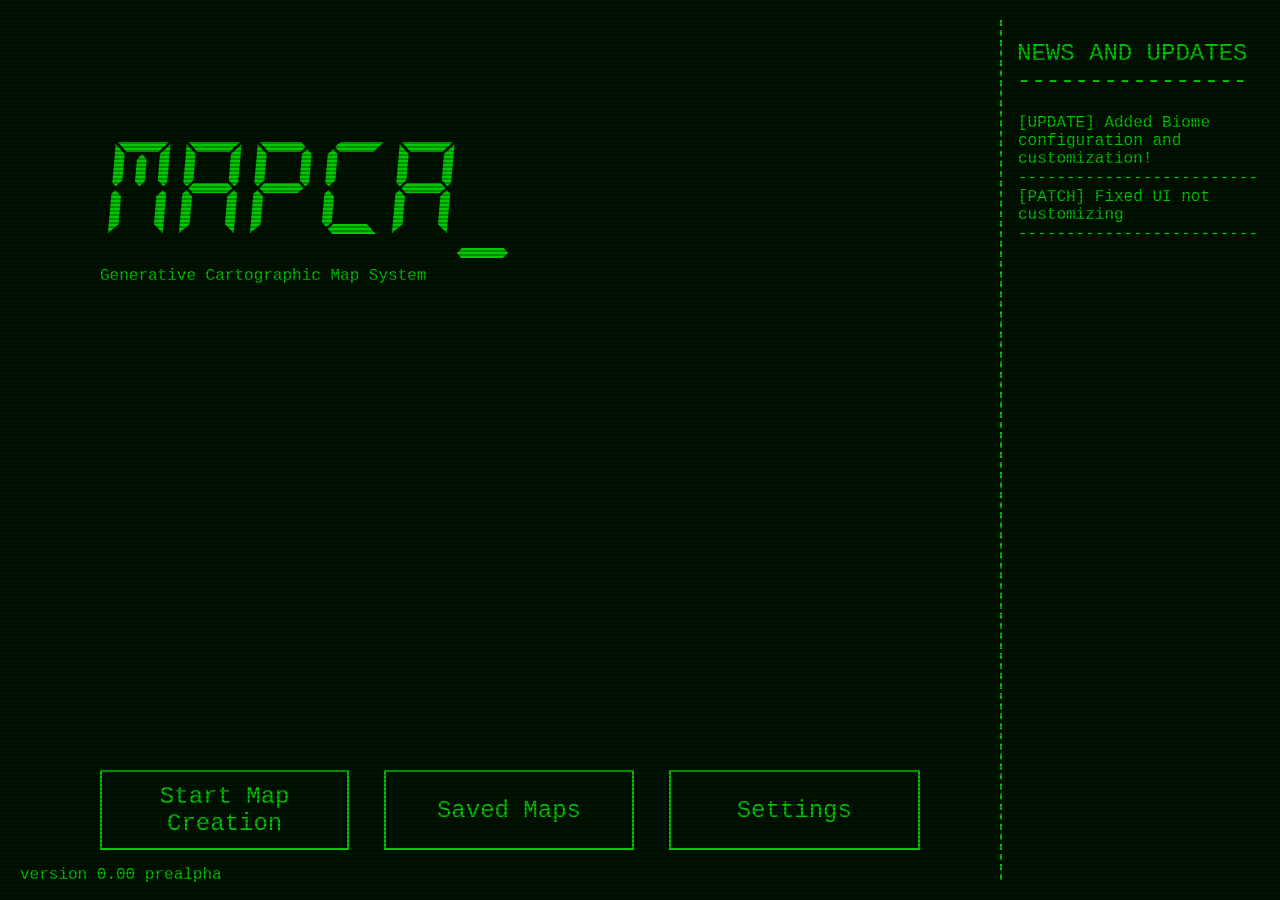
<file: index.html>
<!DOCTYPE html>
<html lang="en">

<head>
    <meta charset="UTF-8">
    <meta name="viewport" content="width=device-width, initial-scale=1.0">
    <title>MAPCA - Menu</title>
    <link rel="stylesheet" href="./style/menu.css">
</head>

<body>
    <!-- Logo and Title Section -->
    <div id="logo">
        <h1 class="title">MAPCA<span class="underline">_</span></h1>
        <h4 class="subtitle">Generative Cartographic Map System</h4>
    </div>

    <!-- Navigation Menu -->
    <nav>
        <div id="buttons">
            <a href="./html/rtmap.html" class="genMapButton">Start Map Creation</a>
            <a href="./html/svmap.html" class="savedMapsButton">Saved Maps</a>
            <button id="open-settings" class="webSettings">Settings</button>
        </div>
    </nav>

    <!-- News and Updates Sidebar -->
    <div id="news-updates">
        <h2>NEWS AND UPDATES<br>----------------</h2>
        <p>[UPDATE] Added Biome configuration and customization!</p>
        <p>-------------------------</p>
        <p>[PATCH] Fixed UI not customizing</p>
        <p>-------------------------</p>
    </div>

    <!-- Settings Slide-out Panel -->
    <div id="settings-panel">
        <div id="settings-header">
            <h2>SETTINGS</h2>
            <button id="close-settings" class="close-btn">X</button>
        </div>
        <div id="settingsBoard">
            <div class="configItem">
                <label>Color Presets</label>
                <div class="preset-buttons">
                    <button class="preset-btn" data-text="#02c802" data-bg="#001200">Matrix</button>
                    <button class="preset-btn" data-text="#ff77aa" data-bg="#1a0011">Pink</button>
                    <button class="preset-btn" data-text="#910091" data-bg="#0E0014">Violet</button>
                    <button class="preset-btn" data-text="#00ffff" data-bg="#000d1a">Blue</button>
                    <button class="preset-btn" data-text="#ffffff" data-bg="#000000">Mono</button>
                </div>
            </div>
            <div class="configItem">
                <label for="mainColorInput">Main Color</label>
                <input type="color" id="mainColorInput" value="#02c802">
            </div>
            <div class="configItem">
                <label for="bgColorInput">Background Color</label>
                <input type="color" id="bgColorInput" value="#001200">
            </div>
        </div>
        <div class="footerButtons">
            <button id="save-settings" style="width: 100%; height: 50px;">Save</button>
        </div>
    </div>

    <!-- CRT Screen Overlay Effect -->
    <div class="crt-overlay"></div>

    <script type="module">
        import {
            getSettings, saveSettings, applySettings
        } from "./js/settings.js"

        /*Settings panel*/
        const openBtn = document.getElementById('open-settings');
        const closeBtn = document.getElementById('close-settings');
        const settingsPanel = document.getElementById('settings-panel');
        const newsUpdates = document.getElementById('news-updates');
        const mainColorInput = document.getElementById('mainColorInput');
        const bgColorInput = document.getElementById('bgColorInput');
        const saveBtn = document.getElementById('save-settings');
        const presetBtns = document.querySelectorAll('.preset-btn');

        const settings = applySettings();
            mainColorInput.value = settings.mainColor;
            bgColorInput.value = settings.bgColor;

        openBtn.addEventListener('click', () => {
            newsUpdates.classList.add('slide-out');
            setTimeout(() => {
                settingsPanel.classList.add('active');
            }, 0);
        });

        const closeSettings = () => {
            settingsPanel.classList.remove('active');
            setTimeout(() => {
                newsUpdates.classList.remove('slide-out');
            }, 0);
        };

        closeBtn.addEventListener('click', closeSettings);
        saveBtn.addEventListener('click', () => {
            saveSettings(mainColorInput.value, bgColorInput.value)
            closeSettings();
        });

        // Apply color themes via preset buttons
        presetBtns.forEach(btn => {
            btn.addEventListener('click', () => {
                const txtColor = btn.getAttribute('data-text');
                const bgColor = btn.getAttribute('data-bg');

                document.documentElement.style.setProperty('--text', txtColor);
                document.documentElement.style.setProperty('--bg', bgColor);

                mainColorInput.value = txtColor;
                bgColorInput.value = bgColor;
            });
        });

        // Real-time main text color change
        mainColorInput.addEventListener('input', (e) => {
            document.documentElement.style.setProperty('--text', e.target.value);
        });

        // Real-time background color change
        bgColorInput.addEventListener('input', (e) => {
            document.documentElement.style.setProperty('--bg', e.target.value);
        });
    </script>

    <!--version-->
    <footer>
        <p class="version">version 0.00 prealpha</p>
    </footer>
</body>

</html>
</file>
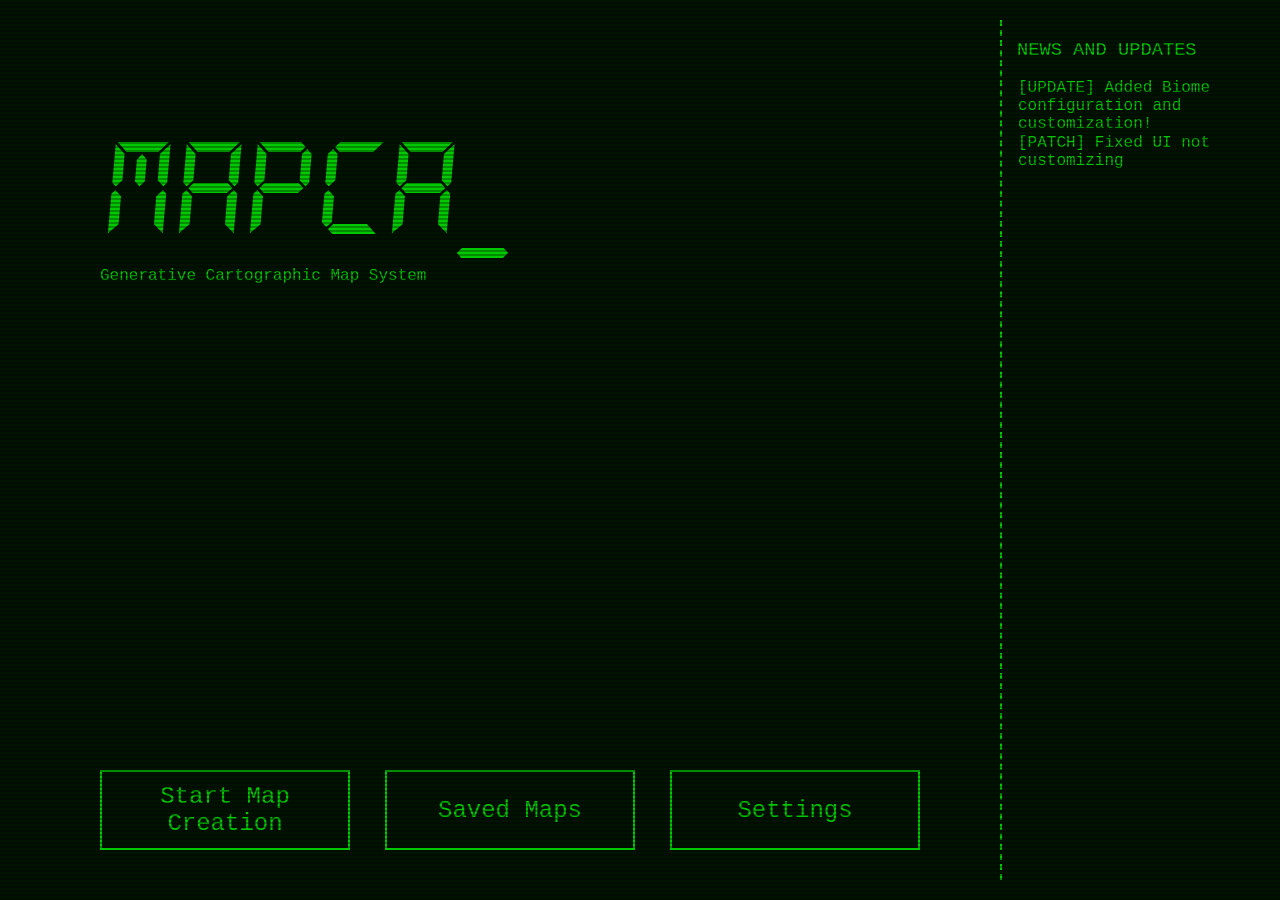
<file: html/index.html>
<!DOCTYPE html>
<html lang="en">
<head>
    <meta charset="UTF-8">
    <meta name="viewport" content="width=device-width, initial-scale=1.0">
    <title>MAPCA</title>
    <link rel="stylesheet" href="/style/menu.css">
</head>
<body>
    <div id="logo">
        <h1 class="title">MAPCA<span class="underline">_</span></h1>
        <h4 class="subtitle">Generative Cartographic Map System</h4>
        
    </div>
    <nav>
        <div id="buttons">
            <a href="createmp.html"class="genMapButton">Start Map Creation</a>
            <a href="svmap.html"class="savedMapsButton">Saved Maps</a>
            <a href="websettings.html"class="webSettings">Settings</a>
        </div>
    </nav>
    <div id="news-updates">
        <h3>NEWS AND UPDATES</h3>
        <p>[UPDATE] Added Biome configuration and customization!</p>
        <p>[PATCH] Fixed UI not customizing</p>
    </div>
    <div class="crt-overlay"></div>

</body>
</html>
</file>
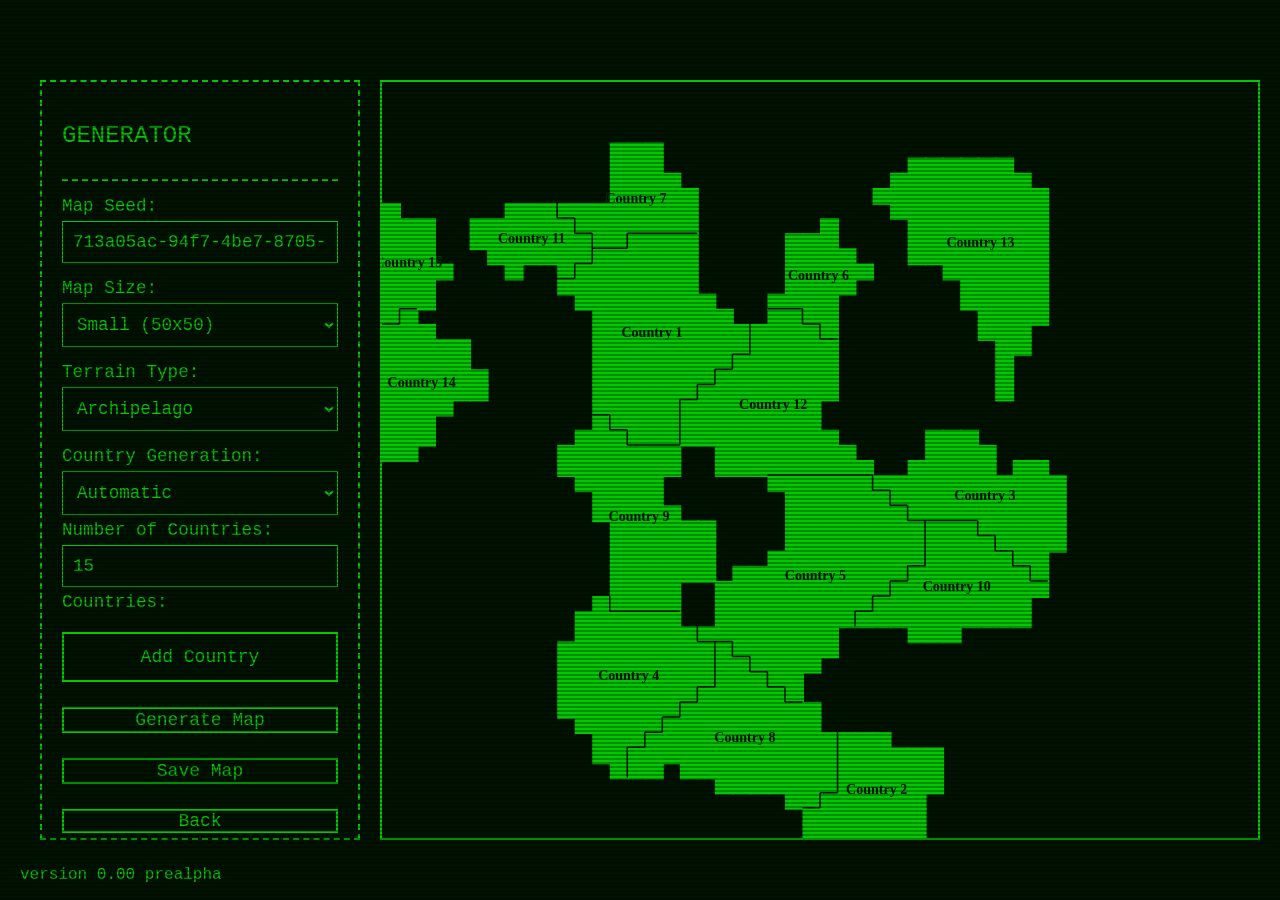
<file: html/rtmap.html>
<!DOCTYPE html>
<html lang="en">

<head>
    <meta charset="UTF-8">
    <meta name="viewport" content="width=device-width, initial-scale=1.0">
    <title>MAPCA - Map Generator</title>
    <link rel="stylesheet" href="../style/rtmap.css">
</head>

<body>
    <div class="rtmap-layout">
        <div class="config-sidebar">
            <div class="top-bar-rt">
                <h2>GENERATOR</h2>
            </div>

            <div class="config-group">
                <label for="map-seed">Map Seed:</label>
                <input type="text" id="map-seed" placeholder="e.g. 123456">
            </div>

            <div class="config-group">
                <label for="map-size">Map Size:</label>
                <select id="map-size">
                    <option value="small">Small (50x50)</option>
                    <option value="medium">Medium (100x100)</option>
                    <option value="large">Large (200x200)</option>
                </select>
            </div>

            <div class="config-group">
                <label for="terrain-type">Terrain Type:</label>
                <select id="terrain-type">
                    <option value="archipelago">Archipelago</option>
                    <option value="continents">Continents</option>
                    <option value="pangea">Pangea</option>
                </select>
            </div>

            <!-- Pietro, pfv, se for adicionar alguma configuração extra faz no mesmo padrão e adiciona elas numa div em baixo dessa div a seguir-->
            <div class="config-group" id="friend-custom-configs">
                <label for="country-mode">Country Generation:</label>
                <select id="country-mode">
                    <option value="automatic">Automatic</option>
                    <option value="manual">Manual</option>
                </select>

                <div class="config-group" id="automatic-config">
                    <label for="country-count">Number of Countries:</label>
                    <input type="number" id="country-count" min="1" max="100" step="1" value="15">
                </div>

                <div class="config-group" id="manual-config" hidden>
                    <label>Countries:</label>
                    <div id="country-list"></div>
                    <button type="button" id="add-country-btn">Add Country</button>
                </div>
            </div>

            <button id="generate-btn">Generate Map</button>
            <button id="save-map-btn" disabled>Save Map</button>
            <a href="../index.html">Back</a>
        </div>

        <div class="map-viewport" id="mapViewport">
            <canvas id="mapCanvas"></canvas>
        </div>
    </div>

    <div class="crt-overlay"></div>

    <script type="module" src="../js/app.js"></script>
        <!--version-->
    <footer>
        <p class="version">version 0.00 prealpha</p>
    </footer>
</body>

</html>
</file>
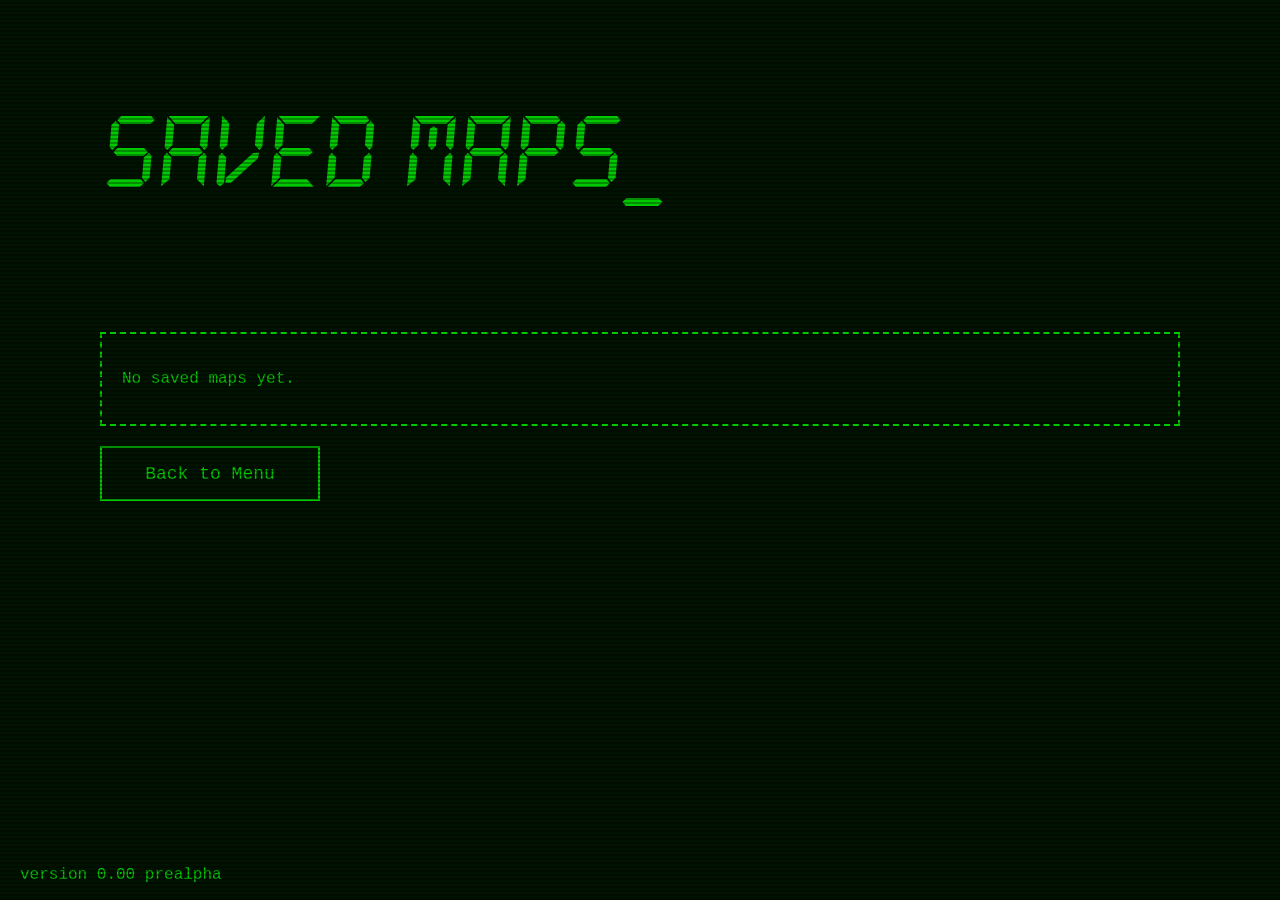
<file: html/svmap.html>
<!DOCTYPE html>
<html lang="en">
<head>
    <meta charset="UTF-8">
    <meta name="viewport" content="width=device-width, initial-scale=1.0">
    <title>MAPCA - Saved Maps</title>
    <link rel="stylesheet" href="../style/svmap.css">
</head>
<body>
    <div id="logo">
        <h1 class="title">SAVED MAPS<span class="underline">_</span></h1>
    </div>

    <div class="svmap-container">
        <div class="map-grid"></div>
        <div>
            <a href="../index.html" class="back-menu">Back to Menu</a>
        </div>
    </div>

    <div class="crt-overlay"></div>

        <!--version-->
    <footer>
        <p class="version">version 0.00 prealpha</p>
    </footer>
    <script type="module" src="../js/savedMaps.js"></script>
</body>
</html>


<!--<div class="map-card">
                <h3>Map_001.map</h3>
                <p style="font-size: small;">Size: 50x50 | Countries: 12</p>
                <p style="font-size: medium;">Seed:123124125125</p>
                <div class="map-card-actions">
                    <button>Delete</button>
                </div>
            </div>
-->
</file>
<file: style/menu.css>
:root {
    --text: rgb(2, 200, 2);
    --bg: rgb(0, 18, 0);
}

* {
    font-family: 'Courier New', Courier, monospace;
    color: var(--text);
    font-weight: 500;
}

/*Custom Font*/
@font-face {
    font-family: digitalClock;
    src: url('../font/DS-DIGII.TTF');
}

/*Logo and Title*/
#logo h1.title {
    font-family: digitalClock;
    font-size: 9rem;
    margin-bottom: -15px
}

#logo span.underline {
    display: inline-block;
    animation: blink_underline 1s step-end infinite;
    font-family: digitalClock;
    margin-top: 0px
}

#logo {
    grid-area: header;
    align-self: center;
    margin-left: 80px;
}

body {
    background-color: var(--bg);
    overflow-x: hidden;
    margin: 0;
    height: 100vh;
    padding: 20px;
    box-sizing: border-box;
    display: grid;
    grid-template-columns: repeat(2, 160px) 1fr 260px;
    grid-template-rows: auto auto 1fr auto;
    grid-template-areas:
        "header   header   header sidebar"
        "header   header   header sidebar"
        ".        .        . sidebar"
        "navbar   navbar   navbar sidebar";
}

nav {
    grid-area: navbar;
    align-self: end;
    width: 100%;
}

/*News and Updates*/
#news-updates {
    grid-area: sidebar;
    border-left: 2px dashed var(--text);
    padding-left: 15px;
    height: 100%;
    background-color: var(--bg);
    transform: translateX(0);
}

#news-updates.slide-out {
    transform: translateX(100%);
}

#news-updates p {
    margin: 1px;
}

/*Buttons*/
#buttons {
    display: flex;
    gap: 35px;
    font-size: x-large;
    margin-bottom: 30px;
    margin-left: 80px;
    margin-right: 80px;
}

button,
a {
    display: flex;
    justify-content: center;
    align-items: center;
    border: 2px solid;
    border-color: var(--text);
    width: 300px;
    height: 80px;
    text-align: center;
    text-decoration: none;
    background: transparent;
    box-sizing: border-box;
    font-size: x-large;
}

button,
.preset-btn,
.close-btn {
    background: transparent;
}

button:hover,
a:hover {
    scale: 1.05;
    color: var(--bg);
    cursor: pointer;
    background-color: var(--text);
    border-color: transparent;
    animation: border 1s step-end infinite;
}

/*Animation for the _*/
@keyframes blink_underline {

    0%,
    100% {
        opacity: 1;
    }

    50% {
        opacity: 0;
    }
}

@keyframes border {

    0%,
    100% {
        border-color: var(--text);
    }

    50% {
        border-color: var(--bg);
    }
}

/*CRT overlay*/
.crt-overlay {
    position: absolute;
    top: 0;
    left: 0;
    width: 100%;
    height: 100%;
    z-index: 9999;
    pointer-events: none;
    background: linear-gradient(rgba(18, 16, 16, 0) 50%, rgba(0, 0, 0, 0.3) 50%);
    background-size: 100% 4px, 100% 100%;
    animation: crt-flicker 0.15s infinite alternate;
}

/*Animation for the tv screen effect*/
@keyframes crt-flicker {
    0% {
        opacity: 0.94;
    }

    100% {
        opacity: 1;
    }
}

/* Settings slide-out panel */
#settings-panel {
    grid-area: sidebar;
    border-left: 2px dashed var(--text);
    padding: 15px;
    height: 100%;
    background-color: var(--bg);
    position: absolute;
    right: 0;
    top: 0;
    width: 260px;
    box-sizing: border-box;
    transform: translateX(100%);
    z-index: 100;
    display: flex;
    flex-direction: column;
    justify-content: space-between;
}

#settings-panel.active {
    transform: translateX(0);
}

#settings-header {
    display: flex;
    justify-content: space-between;
    align-items: center;
    border-bottom: 2px dashed var(--text);
    padding-bottom: 10px;
    margin-bottom: 15px;
}

#settings-header h2 {
    font-size: 1.5rem;
    margin: 0;
}

.close-btn {
    background: transparent;
    border: 1px solid var(--text);
    width: 35px;
    height: 35px;
    cursor: pointer;
    font-size: large;
    font-weight: bold;
}

.close-btn:hover {
    background-color: var(--text);
    color: black;
}

.preset-buttons {
    display: flex;
    flex-direction: column;
    gap: 8px;
    margin-top: 5px;
    margin-bottom: 5px;
}

.preset-btn {
    width: 100%;
    height: 35px;
    font-size: medium;
    cursor: pointer;
    background: transparent;
}

#settingsBoard {
    border: 2px dashed var(--text);
    padding: 10px;
    display: flex;
    flex-direction: column;
    gap: 12px;
}

.configItem {
    display: flex;
    flex-direction: column;
    gap: 5px;
}

.configItem input[type="color"] {
    width: 100%;
    height: 35px;
    background: transparent;
    border: 1px solid var(--text);
    cursor: pointer;
}

/*version*/
footer {
    position: absolute;
    bottom: 0px;
}
</file>
<file: style/rtmap.css>
:root {
    --text: rgb(2, 200, 2);
    --bg: rgb(0, 18, 0);
}

* {
    font-family: 'Courier New', Courier, monospace;
    color: var(--text);
    font-weight: 500;
}

h3{
    opacity: 0.6;
}

option{
    background: black;
}

/*Custom Font*/
@font-face {
    font-family: digitalClock;
    src: url('../font/DS-DIGII.TTF');
}

body {
    background-color: var(--bg);
    overflow-x: hidden;
    margin: 0;
    height: 100vh;
    padding: 20px;
    box-sizing: border-box;
}

/*Buttons*/
button,
a {
    display: flex;
    justify-content: center;
    align-items: center;
    border: 2px solid;
    border-color: var(--text);
    text-align: center;
    text-decoration: none;
    background: transparent;
    box-sizing: border-box;
}

button:hover,
a:hover {
    scale: 1.05;
    color: var(--bg);
    cursor: pointer;
    background-color: var(--text);
    border-color: transparent;
    animation: border 1s step-end infinite;
}

/*Animation for the _*/
@keyframes blink_underline {

    0%,
    100% {
        opacity: 1;
    }

    50% {
        opacity: 0;
    }
}

@keyframes border {

    0%,
    100% {
        border-color: var(--text);
    }

    50% {
        border-color: var(--bg);
    }
}

.crt-overlay {
    position: absolute;
    top: 0;
    left: 0;
    width: 100%;
    height: 100%;
    z-index: 9999;
    pointer-events: none;
    background: linear-gradient(rgba(18, 16, 16, 0) 50%, rgba(0, 0, 0, 0.3) 50%);
    background-size: 100% 4px, 100% 100%;
    animation: crt-flicker 0.15s infinite alternate;
}

/*Animation for the tv screen effect*/
@keyframes crt-flicker {
    0% {
        opacity: 0.94;
    }

    100% {
        opacity: 1;
    }
}

/*Real-Time Map new CSS*/
.rtmap-layout {
    margin-top: 60px;
    margin-left: 20px;
    display: grid;
    grid-template-columns: 320px 1fr;
    gap: 20px;
    height: calc(100vh - 140px);
}

.config-sidebar {
    border: 2px dashed var(--text);
    padding: 20px;
    display: flex;
    flex-direction: column;
    gap: 15px;
    overflow-y: auto;
}

.map-viewport {
    border: 2px solid var(--text);
    display: flex;
    justify-content: center;
    align-items: center;
    background: rgba(0, 0, 0, 0.5);
    position: relative;
}

.config-group {
    display: flex;
    flex-direction: column;
    gap: 5px;
    font-size: 1.1rem;
}

.config-group label,
.config-group p {
    font-size: 1.1rem;
}

.config-group input,
.config-group select {
    background: transparent;
    border: 1px solid var(--text);
    padding: 10px;
    color: var(--text);
    font-family: 'Courier New', Courier, monospace;
    font-size: 1.1rem;
}

.config-sidebar button,
a {
    width: 100%;
    height: 50px;
    font-size: large;
    margin-top: 10px;
}

.top-bar-rt {
    display: flex;
    justify-content: space-between;
    align-items: center;
    border-bottom: 2px dashed var(--text);
    padding-bottom: 10px;
}

/*Map Canvas*/
#mapCanvas {
    display: block;
    width: 100%;
    height: 100%;
}

/*version*/
footer {
    position: absolute;
    bottom: 0px;
}
</file>
<file: style/svmap.css>
:root {
    --text: rgb(2, 200, 2);
    --bg: rgb(0, 18, 0);
}

* {
    font-family: 'Courier New', Courier, monospace;
    color: var(--text);
    font-weight: 500;
}

/*Custom Font*/
@font-face {
    font-family: digitalClock;
    src: url('../font/DS-DIGII.TTF');
}

/*Logo and Title*/
#logo h1.title {
    font-family: digitalClock;
    font-size: 7rem;
    margin-bottom: -15px
}

#logo span.underline {
    display: inline-block;
    animation: blink_underline 1s step-end infinite;
    font-family: digitalClock;
    margin-top: 0px
}

#logo {
    grid-area: header;
    align-self: center;
    margin-left: 80px;
}

body {
    background-color: var(--bg);
    overflow-x: hidden;
    margin: 0;
    height: 100vh;
    padding: 20px;
    box-sizing: border-box;
}

/*Buttons*/
button,
a {
    display: flex;
    justify-content: center;
    align-items: center;
    border: 2px solid;
    border-color: var(--text);
    text-align: center;
    text-decoration: none;
    background: transparent;
    box-sizing: border-box;
}

button:hover,
a:hover {
    scale: 1.05;
    color: var(--bg);
    cursor: pointer;
    background-color: var(--text);
    border-color: transparent;
    animation: border 1s step-end infinite;
}

/*Animation for the _*/
@keyframes blink_underline {

    0%,
    100% {
        opacity: 1;
    }

    50% {
        opacity: 0;
    }
}

@keyframes border {

    0%,
    100% {
        border-color: var(--text);
    }

    50% {
        border-color: var(--bg);
    }
}

.crt-overlay {
    position: absolute;
    top: 0;
    left: 0;
    width: 100%;
    height: 100%;
    z-index: 9999;
    pointer-events: none;
    background: linear-gradient(rgba(18, 16, 16, 0) 50%, rgba(0, 0, 0, 0.3) 50%);
    background-size: 100% 4px, 100% 100%;
    animation: crt-flicker 0.15s infinite alternate;
}

/*Animation for the tv screen effect*/
@keyframes crt-flicker {
    0% {
        opacity: 0.94;
    }

    100% {
        opacity: 1;
    }
}

/*Saved Maps new CSS*/
.svmap-container {
    grid-area: header;
    margin-top: 140px;
    margin-left: 80px;
    margin-right: 80px;
    display: flex;
    flex-direction: column;
    gap: 20px;
}

.map-grid {
    display: grid;
    grid-template-columns: repeat(auto-fill, minmax(260px, 1fr));
    gap: 20px;
    max-height: 48vh;
    overflow-y: auto;
    border: 2px dashed var(--text);
    padding: 20px;
}

.map-card {
    border: 1px solid var(--text);
    padding: 15px;
    display: flex;
    flex-direction: column;
    justify-content: space-between;
    gap: 10px;
    background: rgba(0, 0, 0, 0.3);
    height: 100%;
    box-sizing: border-box;
}

.map-card-actions {
    display: flex;
    flex-direction: row;
    gap: 10px;
    width: 100%;
    margin-top: auto;
}

.map-card-actions button {
    flex: 1 1;
    width: auto !important;
    min-width: 0;
    height: 40px;
    font-size: medium;
    margin-bottom: 0;
}

.back-menu {
    width: 220px;
    height: 55px;
    font-size: large;
}

/*version*/
footer {
    position: absolute;
    bottom: 0px;
}
</file>
